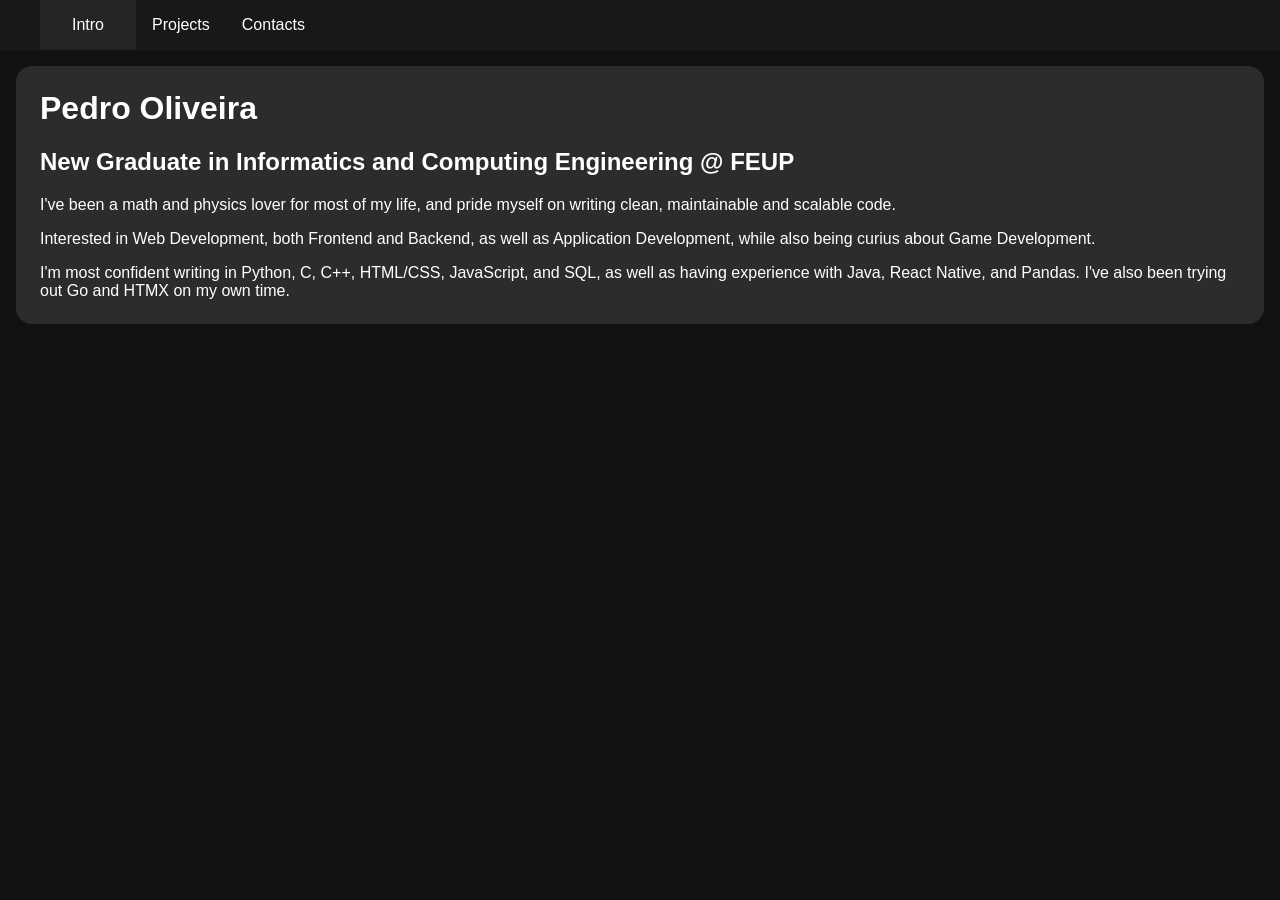
<file: index.html>
<!DOCTYPE html>
<html lang="en">
<head>
    <meta charset="UTF-8">
    <meta name="viewport" content="width=device-width, initial-scale=1.0">
    <link rel="stylesheet" type="text/css" href="/index.css">
    <link rel="stylesheet" type="text/css" href="index.css">
    <link rel="preconnect" href="https://rsms.me/">
    <link rel="stylesheet" href="https://rsms.me/inter/inter.css">
    <title>Intro</title>
    
</head>
<body>
    <header>
        <ul>
            <li class="active"><a href="index.html">Intro</a></li>
            <li><a href="projects.html">Projects</a></li>
            <li><a href="contacts.html">Contacts</a></li>
        </ul>
    </header>
    <div id="content" class="box">
        <h1 style="margin-top: 0;">Pedro Oliveira</h1>
        <h2>New Graduate in Informatics and Computing Engineering @ FEUP</h2>
        <p>I've been a math and physics lover for most of my life, and pride myself on writing clean, maintainable and scalable code.</p>
        <p>Interested in Web Development, both Frontend and Backend, as well as Application Development, while also being curius about Game Development.</p>
        <p style="margin-bottom: 0;">I'm most confident writing in Python, C, C++, HTML/CSS, JavaScript, and SQL, as well as having experience with Java, React Native, and Pandas. I've also been trying out Go and HTMX on my own time.</p>
    </div>
    <footer>

    </footer>
</body>
</html>
</file>
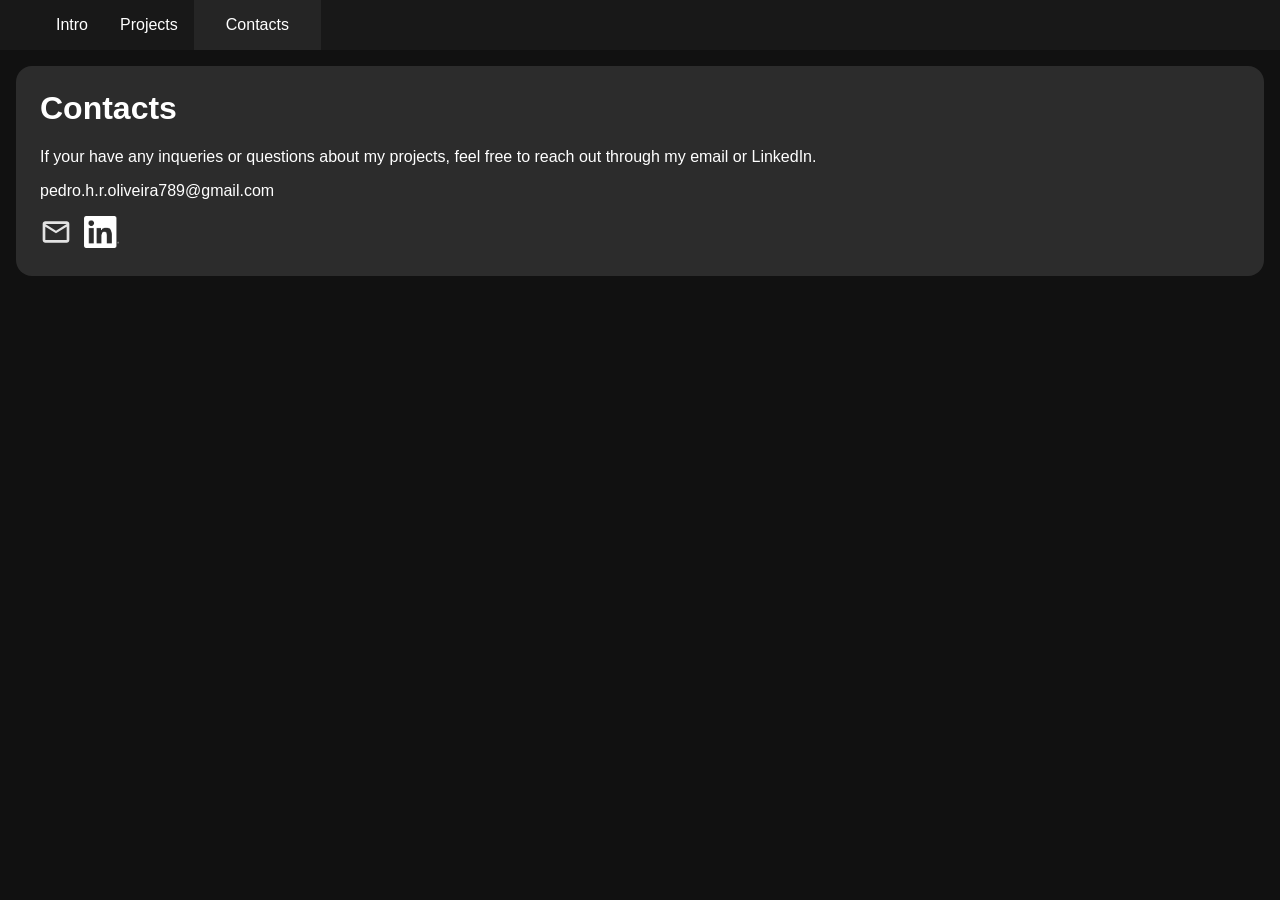
<file: contacts.html>
<!DOCTYPE html>
<html lang="en">
<head>
    <meta charset="UTF-8">
    <meta name="viewport" content="width=device-width, initial-scale=1.0">
    <link rel="stylesheet" type="text/css" href="/index.css">
    <link rel="stylesheet" type="text/css" href="index.css">
    <title>Contacts</title>
    
</head>
<body>
    <header>
        <ul>
            <li><a href="index.html">Intro</a></li>
            <li><a href="projects.html">Projects</a></li>
            <li class="active"><a href="contacts.html">Contacts</a></li>
        </ul>
    </header>
    <div id="content" class="box">
        <h1 style="margin-top: 0;">Contacts</h1>
        <p>If your have any inqueries or questions about my projects, feel free to reach out through my email or LinkedIn.</p>
        <p>pedro.h.r.oliveira789@gmail.com</p>
        <div id="icons">
            <a href="mailto:pedro.h.r.oliveira789@gmail.com">
                <img src="icons/mail_24dp_E3E3E3_FILL0_wght400_GRAD0_opsz24.svg" alt="email icon" style="height: 2em;padding-right: 0.5em;"> 
            </a>
            <a href="https://www.linkedin.com/in/pedro-oliveira-b8b67a38a/">
                <img src="icons/InBug-White.png" alt="LinkedIn Logo" style="height: 2em;">
            </a>
        </div>
    </div>
    <footer>

    </footer>
</body>
</html>
</file>
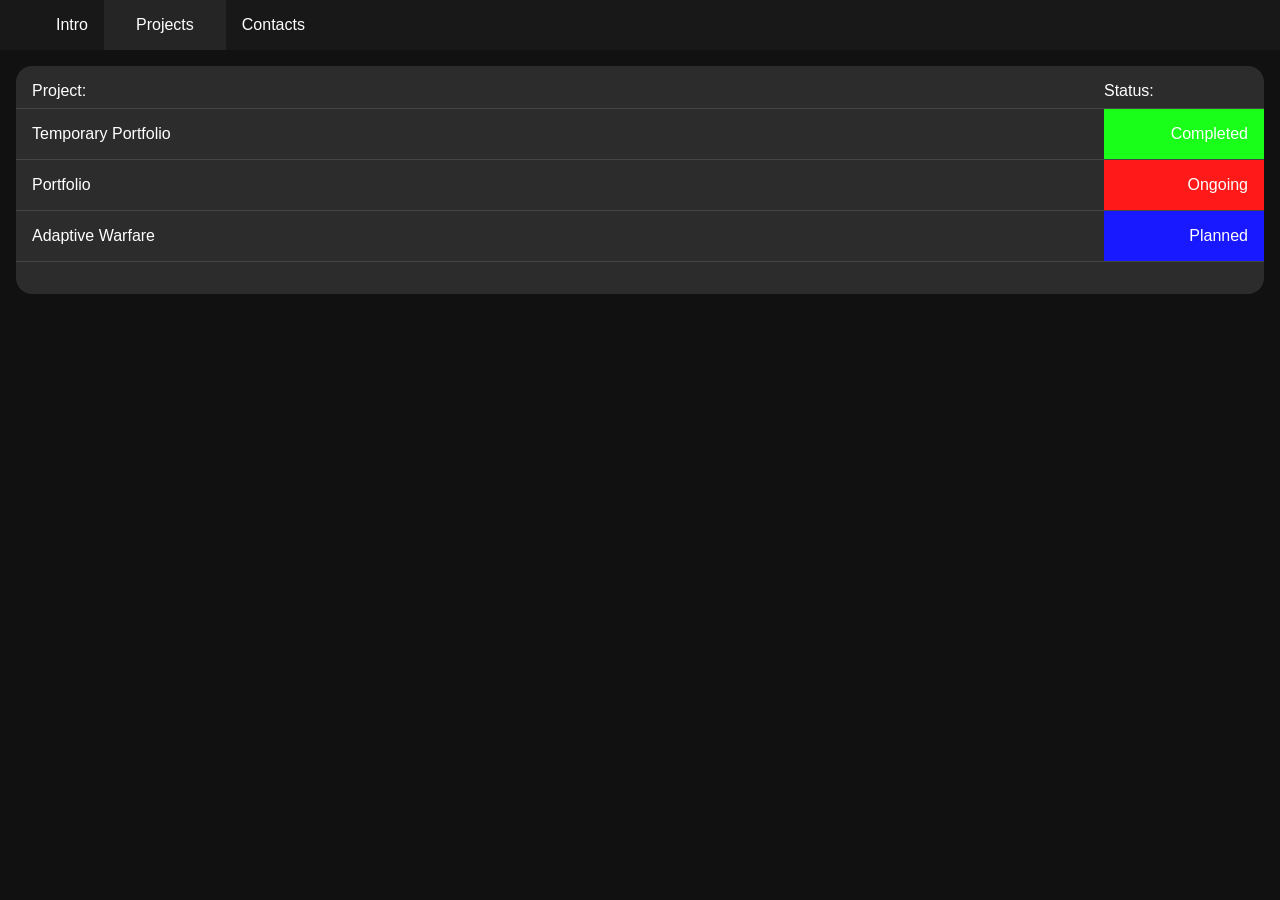
<file: projects.html>
<!DOCTYPE html>
<html lang="en">
<head>
    <meta charset="UTF-8">
    <meta name="viewport" content="width=device-width, initial-scale=1.0">
    <link rel="stylesheet" type="text/css" href="/index.css">
    <link rel="stylesheet" type="text/css" href="index.css">
    <link rel="stylesheet" href="https://fonts.googleapis.com/css2?family=Material+Symbols+Outlined:opsz,wght,FILL,GRAD@20..48,100..700,0..1,-50..200&icon_names=arrow_back" />
    <title>Projects</title>
    
</head>
<body>
    <header>
        <ul>
            <li><a href="index.html">Intro</a></li>
            <li class="active"><a href="projects.html">Projects</a></li>
            <li><a href="contacts.html">Contacts</a></li>
        </ul>
    </header>
    <div id="content">
        <div id="proj-nav">
            <ul id="proj-list">
                <li id="proj-lst-head"><div>Project:</div><div>Status:</div></li>
                <li><button onclick="showProject('proj-temp-portfolio')" class="proj-btn">Temporary Portfolio</button><div class="proj-status completed">Completed</div></li>
                <li><button onclick="showProject('proj-portfolio')" class="proj-btn">Portfolio</button><div class="proj-status ongoing">Ongoing</div></li>
                <li><button onclick="showProject('proj-adapt-warf')" class="proj-btn">Adaptive Warfare</button><div class="proj-status planned">Planned</div></li>
            </ul>
        </div>
        <div id="proj-temp-portfolio" class="projects box">
            <button onclick="returnNav('proj-temp-portfolio')" class="ret-btn"><span class="material-symbols-outlined"> arrow_back </span></button>
            <div class="proj-body">
                <h1>Temporary Portfolio</h1>
                <p>A simple version of a portfolio so I could write about my personal projects. It was made entirely static so it could be hosted utilising GitHub Pages.</p>
                <h2>Technologies</h2>
                <p>HTML, CSS, JS</p>
                <h2>Description</h2>
                <p>A simple, static website structured in three files, one for each page, entirely in HTML, with some simple CSS styling and transitions. JavaScript was utilized in the "Projects" tab in order to eliminate the necessity for a new file and reload for each project introduced. It simply toggles the 'display' attribute in the CSS for the specific ID's.</p>
                <a href="https://github.com/pedro-h-oliveira/pedro-h-oliveira.github.io">
                    <img src="icons/GitHub_Invertocat_White_Clearspace.svg" alt="GitHub Logo" style="height: 3em;">
                </a>
            </div>
        </div>
        <div id="proj-portfolio" class="projects box">
            <button onclick="returnNav('proj-portfolio')" class="ret-btn"><span class="material-symbols-outlined"> arrow_back </span></button>
            <div class="proj-body">
                <h1>Portfolio</h1>
                <h2>Description</h2>
                <p>A dynamic website where I can write about my own personal projects and track their development. For now, I intend to write the backend in Go utilizing the HTMX library in the frontend.</p>
                <a href="">
                    <img src="icons/GitHub_Invertocat_White_Clearspace.svg" alt="GitHub Logo" style="height: 3em;">
                </a>
            </div>
        </div>
        <div id="proj-adapt-warf" class="projects box">
            <button onclick="returnNav('proj-adapt-warf')" class="ret-btn">
                <span class="material-symbols-outlined"> arrow_back </span>
            </button>
            <div class="proj-body">
                <h1>Adaptive Warfare</h1>
                <h2>Description</h2>
                <p>A strategy game where every aspect of the map is generated by utilizing Perlin Noise</p>
                <a href="">
                    <img src="icons/GitHub_Invertocat_White_Clearspace.svg" alt="GitHub Logo" style="height: 3em;">
                </a>
            </div>
            
        </div>
        <div id="" class="projects box">
            <button onclick="returnNav('')">
                <span class="material-symbols-outlined"> arrow_back </span>
            </button>
            <div class="proj-body">
                <h1>title</h1>
                <p>description</p>
                <a href="">
                    <img src="icons/GitHub_Invertocat_White_Clearspace.svg" alt="GitHub Logo" style="height: 3em;">
                </a>
            </div>    
        </div>
    </div>
    <script>
        function returnNav(id){
            var x = document.getElementById(id);
            var nav = document.getElementById("proj-nav");
            nav.style.display = "block";
            x.style.display = "none";
        }
        function showProject(id) {
            var x = document.getElementById(id);
            var nav = document.getElementById("proj-nav");
            nav.style.display = "none";
            x.style.display = "flex";
        } 
    </script>
    <footer>

    </footer>
</body>
</html>
</file>
<file: index.css>
:root {
    font-family: Inter, sans-serif;
    font-feature-settings: 'liga' 1, 'calt' 1; /* fix for Chrome */
    --main-bg: #111111;
    --header-bg: #181818;
    --box-bg: #2c2c2c;
    --main-text:white;
}
body{
    margin: 0;
    padding: 0;
    background-color: var(--main-bg);
    color: var(--main-text);
}
header{
    margin: 0;
    padding: 0;
    background-color: var(--header-bg);
}
ul{
    list-style: none;
}
header > ul{
    display: flex;
    flex-direction: row;
    margin: 0;
}
header > ul > li{
    padding: 1em;
    transition: padding 0.5s;
}
header > ul > li:hover{
    background-color: #252525;
    padding-left: 2em;
    padding-right: 2em;
    transition: padding 0.5s;
}
a{
    text-decoration: none;
    color: var(--main-text);
}
.active{
    background-color: #252525;
    padding-left: 2em;
    padding-right: 2em;
}
.projects{
    display: none;
    align-items: flex-start;
}

.projects > a{
    text-decoration: underline;
}

#content{
    margin: 1em;
    transition: height .5s;
}
#content > a{
    text-decoration: underline;
}
button{
    border: none;
}
#proj-list{
    margin: 0;
    padding: 0;
}
#proj-list > li{
    display: grid;
    grid-template-columns: auto 10em;
    background-color: inherit;
    border-bottom: 1px solid #454545;
    
}

#proj-list > li:hover{
    border: 1px solid #dddddd75;
    box-shadow: 0 0 10px #cccccc74;
    transition: border,box-shadow .15s;
}

.proj-btn{
    background-color: inherit;
	color: inherit;
	border: none;
	padding: 0;
	font: inherit;
	cursor: pointer;
	outline: inherit;
    padding: 1em;
    text-align: left;
}
.proj-status{
    padding: 1em;
    text-align: right;
}
.planned{
    background-color: rgb(25, 25, 255);
}
.completed{
    background-color: rgb(25, 255, 25);
}
.ongoing{
    background-color: rgb(255, 25, 25);
}
.ret-btn{
    padding: 0;
    color: white;
    background-color: inherit;
    border-radius: 2em;
}

.ret-btn:hover{
    background-color: #3c3c3c;
    transition: background-color .25s;
}

.material-symbols-outlined{
    padding: 0.5em;
}

#proj-nav{
    padding-top: 1em;
    padding-bottom: 2em;
    border: 1px none;
    border-radius: 1em;
    background-color: var(--box-bg);
}

#proj-lst-head{
    padding-left: 1em;
    padding-bottom: 0.5em;
    pointer-events: none;
}

.proj-body{
    padding-left: 1em;
    padding-top: 0.5em;
}

.proj-body > h1{
    margin-top: 0;
}

.box{
    padding: 1.5em;
    border: 1px none;
    border-radius: 1em;
    background-color: var(--box-bg);
}

.projects{
    padding: 1em;
}
</file>
